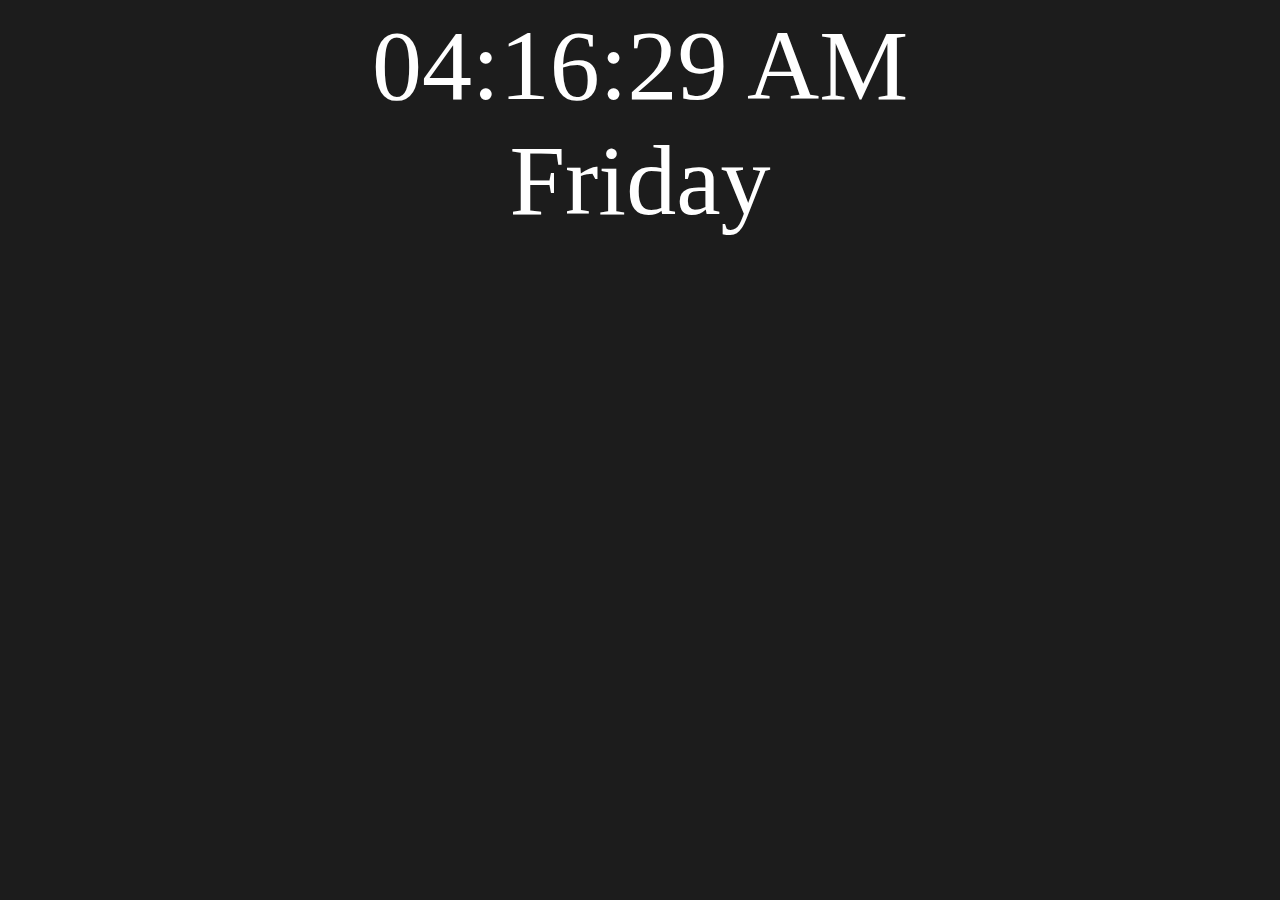
<file: Clock/index.html>
<!DOCTYPE html>
<html lang="en">
  <head>
    <meta charset="UTF-8" />
    <meta name="viewport" content="width=device-width, initial-scale=1.0" />
    <title>Document</title>
    <link rel="stylesheet" href="style.css">
  </head>
  <body>
    <div class="clock"></div>
    <div class="day"></div>
  </body>
  <script src="app.js"></script>
</html>
</file>
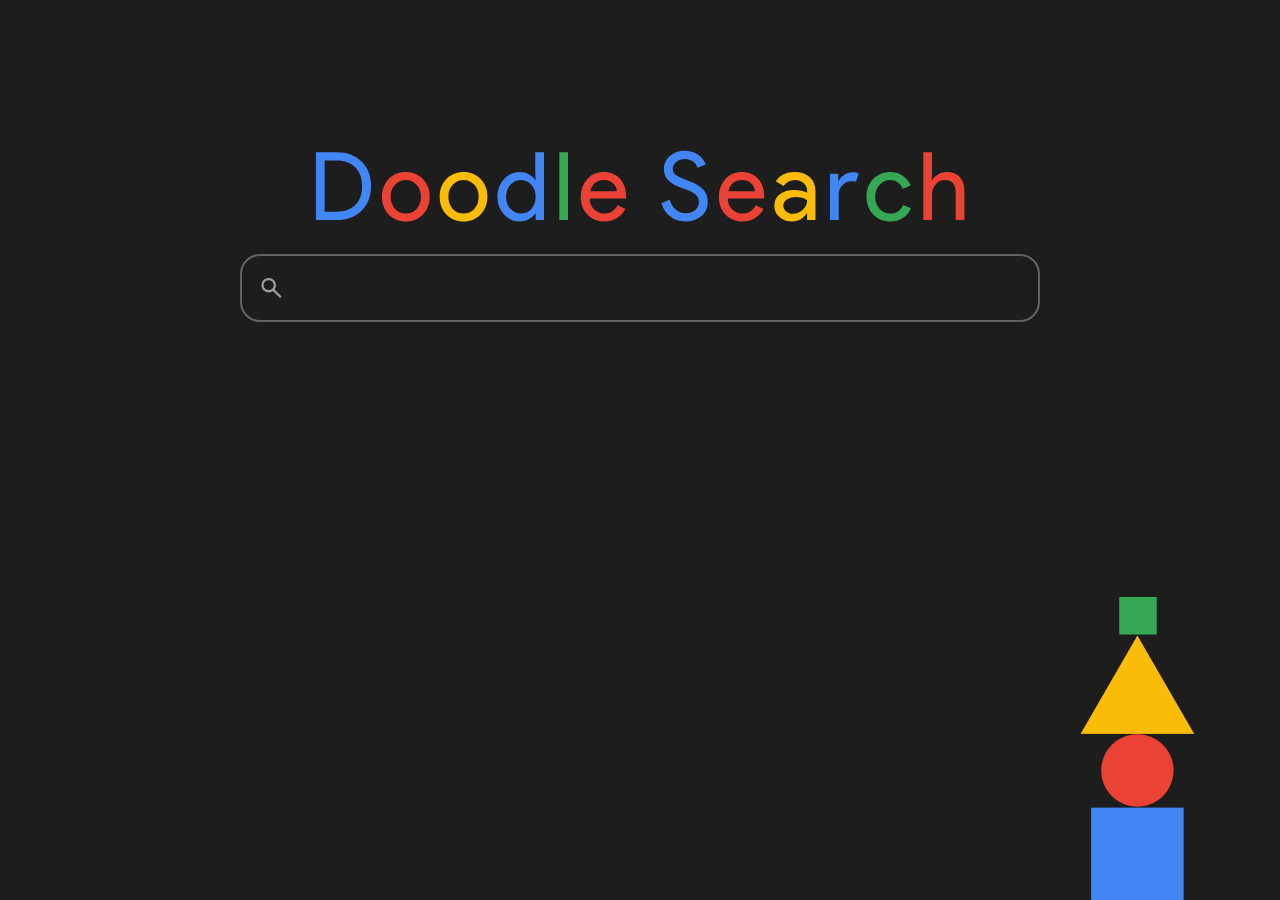
<file: doodle-home-page/index.html>
<!DOCTYPE html>
<html lang="en">
  <head>
    <meta charset="UTF-8" />
    <meta name="viewport" content="width=device-width, initial-scale=1.0" />
    <title>Doodle</title>
    <link rel="stylesheet" href="style.css" />
  </head>
  <body>
    <div class="main">
      <div class="container">
        <img class="logo" src="./images/Doodle Search.svg" alt="loading..." />
        <div class="search">
          <div class="search-menu">
            <svg
              class="search-icon"
              xmlns="http://www.w3.org/2000/svg"
              height="28px"
              viewBox="0 -960 960 960"
              width="28px"
              fill="#9AA0A6"
            >
              <path
                d="M784-120 532-372q-30 24-69 38t-83 14q-109 0-184.5-75.5T120-580q0-109 75.5-184.5T380-840q109 0 184.5 75.5T640-580q0 44-14 83t-38 69l252 252-56 56ZM380-400q75 0 127.5-52.5T560-580q0-75-52.5-127.5T380-760q-75 0-127.5 52.5T200-580q0 75 52.5 127.5T380-400Z"
              />
            </svg>
            <input type="text" />
            <svg
              class="close-icon"
              xmlns="http://www.w3.org/2000/svg"
              height="24px"
              viewBox="0 -960 960 960"
              width="24px"
              fill="#e8eaed"
            >
              <path
                d="m256-200-56-56 224-224-224-224 56-56 224 224 224-224 56 56-224 224 224 224-56 56-224-224-224 224Z"
              />
            </svg>
          </div>
          <div class="suggestion-bar">
            <div class="border"></div>
            <p><img src="./images/icon-search.svg" alt=""><span>can i learn web development in 3 month </span></p>
            <p><img src="./images/icon-search.svg" alt=""><span>can i learn web development in a month </span></p>
            <p><img src="./images/icon-search.svg" alt=""><span>can i learn web development in 2 months </span></p>
            <p><img src="./images/icon-search.svg" alt=""><span>can i learn web development in 6 months </span></p>
            <p><img src="./images/icon-search.svg" alt=""><span>can i learn web development in a week </span></p>
            <p><img src="./images/icon-search.svg" alt=""><span>can i learn web development in 15 days </span></p>
            <p><img src="./images/icon-search.svg" alt=""><span>can i learn web development on my own </span></p>
            <div class="suggestion-button">
              <button>Doodle Search</button>
              <button>I'm feeling lucky</button>
            </div>
          </div>
        </div>
      </div>
      <div class="shape">
        <img id="green" src="./images/Rectangle 3.png" alt="" />
        <img id="yellow" src="./images/Polygon 1.png" alt="" />
        <img id="red" src="./images/Ellipse 1.png" alt="" />
        <img id="blue" src="./images/Rectangle 2.png" alt="" />
      </div>
    </div>

    <script src="app.js"></script>
  </body>
</html>
</file>
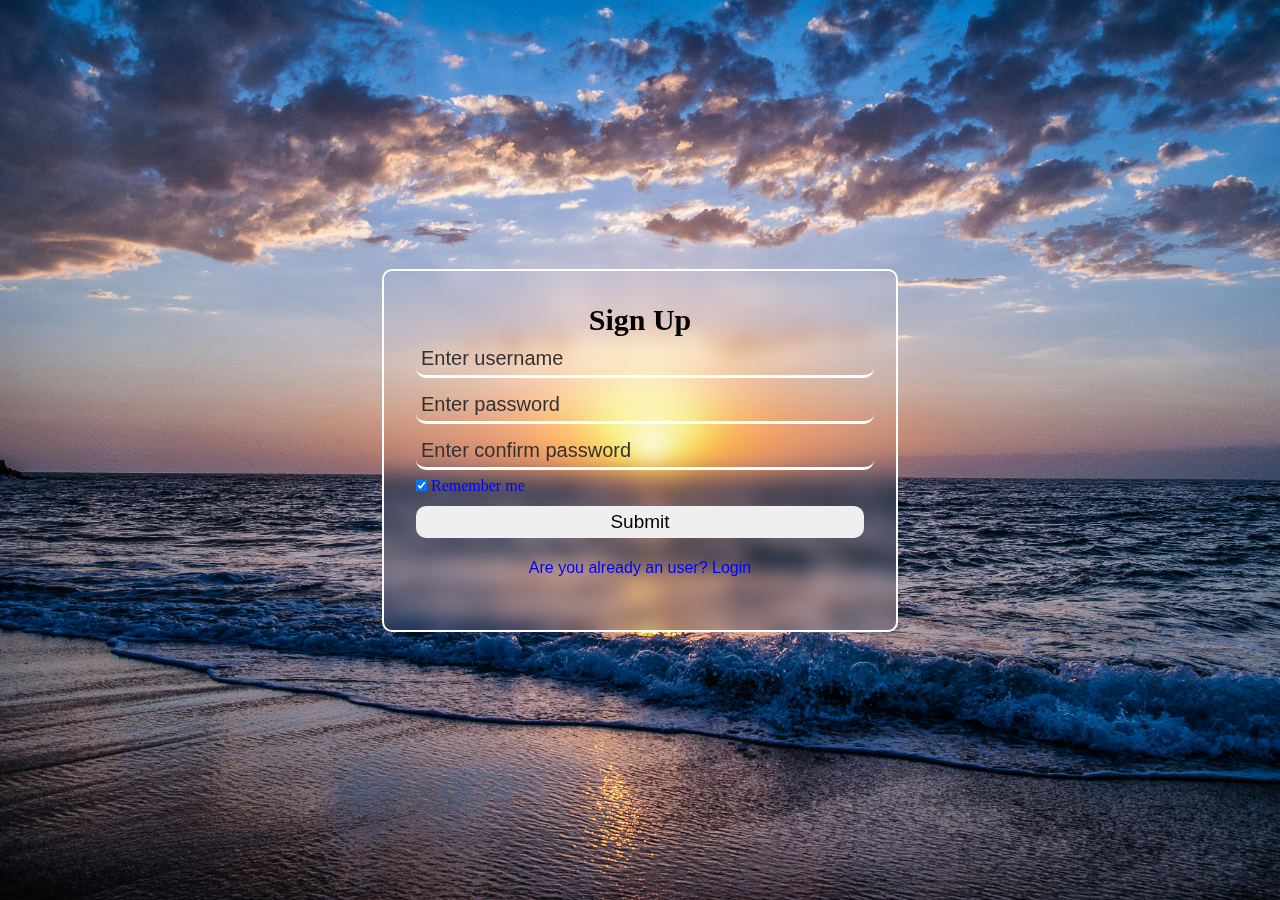
<file: Login-Form/index.html>
<!DOCTYPE html>
<html lang="en">
  <head>
    <meta charset="UTF-8" />
    <meta name="viewport" content="width=device-width, initial-scale=1.0" />
    <title>Document</title>
    <link rel="stylesheet" href="./style.css" />
  </head>
  <body>
    <div class="main">
      <div class="container">
        <form action="" onsubmit="final(event)">
          <h2>Sign Up</h2>
          <input type="text" placeholder="Enter username" />
          <input
            type="password"
            id="password"
            placeholder="Enter password"
            onkeyup="passCheck(event)"
            autocomplete="off"
          />
          <p class="pass-error">Please enter a valid and stronger password</p>
          <input
          class="cnfPass"
            type="password"
            placeholder="Enter confirm password"
            onkeyup="cnfPassCheck(event)"
          />
          <p class="cnfPass-error"></p>
          <div class="aditional">
            <div class="remember">
              <input type="checkbox" name="remember_me" checked />
              <label>Remember me</label>
            </div>
            <div class="forget">
              <p class="forgetbtn hide">Forget Password</p>
            </div>
          </div>
          <button type="submit">Submit</button>
          <button class="logbtn" type="button">Are you already an user? Login</button>
        </form>
        
      </div>
    </div>
    <script src="./app.js"></script>
  </body>
</html>
</file>
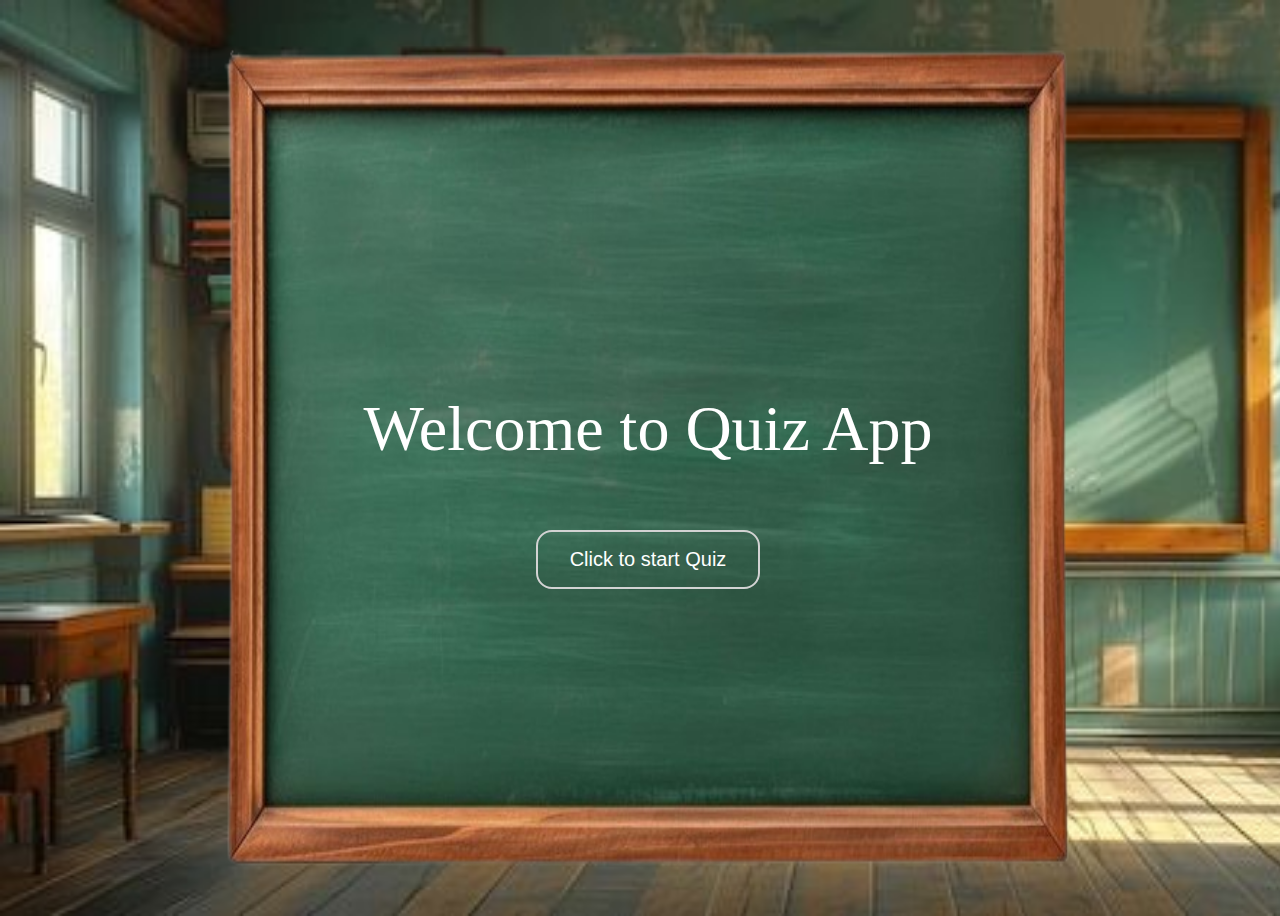
<file: Quiz-App/index.html>
<!DOCTYPE html>
<html lang="en">
  <head>
    <meta charset="UTF-8" />
    <meta name="viewport" content="width=device-width, initial-scale=1.0" />
    <title>Quiz-App</title>
    <link rel="stylesheet" href="style.css" />
  </head>
  <body>
    <div class="main">
      <div class="container">
        <img class="blackboard" src="./icons/blackboard.png" alt="loading...">

        <!-- Home-Page -->
         <section class="home">
          <p class="welcome-text">Welcome to Quiz App</p>
            <button class="home-btn" onclick="startQuestion()">Click to start Quiz</button>
         </section>

        <!-- Questions-Page -->
        <section class="timer hide">Time left <span></span></section>
        <section class="question-page hide">
          <div class="question">
            1.What is the correct way to declare a variable in JavaScript?
          </div>
            <ul type="none" class="options">
              <button onclick="checkA()">
                <li >
                  x = 10
                </li>
                <p class="hide">your choice</p>
                  <img class="close hide" src="./icons/icon-close.svg" alt="loading...">
                  <img class="check hide" src="./icons/icon-check.svg" alt="loading...">
              </button>
              <button  onclick="checkB()">
                <li>
                  var x = 10
                  
                </li>
                <p class="hide">your choice</p>
                <img class="close hide" src="./icons/icon-close.svg" alt="loading...">
                <img class="check hide" src="./icons/icon-check.svg" alt="loading...">
              </button>
              <button  onclick="checkC()">
                <li>
                  x = 10
                </li>
                <p class="hide">your choice</p>
                <img class="close hide" src="./icons/icon-close.svg" alt="loading...">
                <img class="check hide" src="./icons/icon-check.svg" alt="loading...">
              </button>
              <button onclick="checkD()">
                <li >
                  int x = 10 
                </li>
                <p class="hide">your choice</p>
                <img class="close hide" src="./icons/icon-close.svg" alt="loading...">
                <img class="check hide" src="./icons/icon-check.svg" alt="loading...">
              </button>
            </ul type="none">
          <div class="btn">
            <button class="btn-next" onclick="goToPreviousQuestion()"><img src="./icons/icon-back-arrow.svg" alt="loading...">Previous</button>
            <button class="btn-next" onclick="goToNextQuestion()">Next<img src="./icons/icon-forward-arrow.svg" alt="loading..."></button>
          </div>
        </section>

         <!-- Score-Page -->
          <section class="score hide">
            <h1>Your Score</h1>
          <button class="home-btn" onclick="startQuestion()">Click to start Quiz again</button>
          </section>
      </div>
    </div>
    <script src="app.js"></script>
  </body>
</html>
</file>
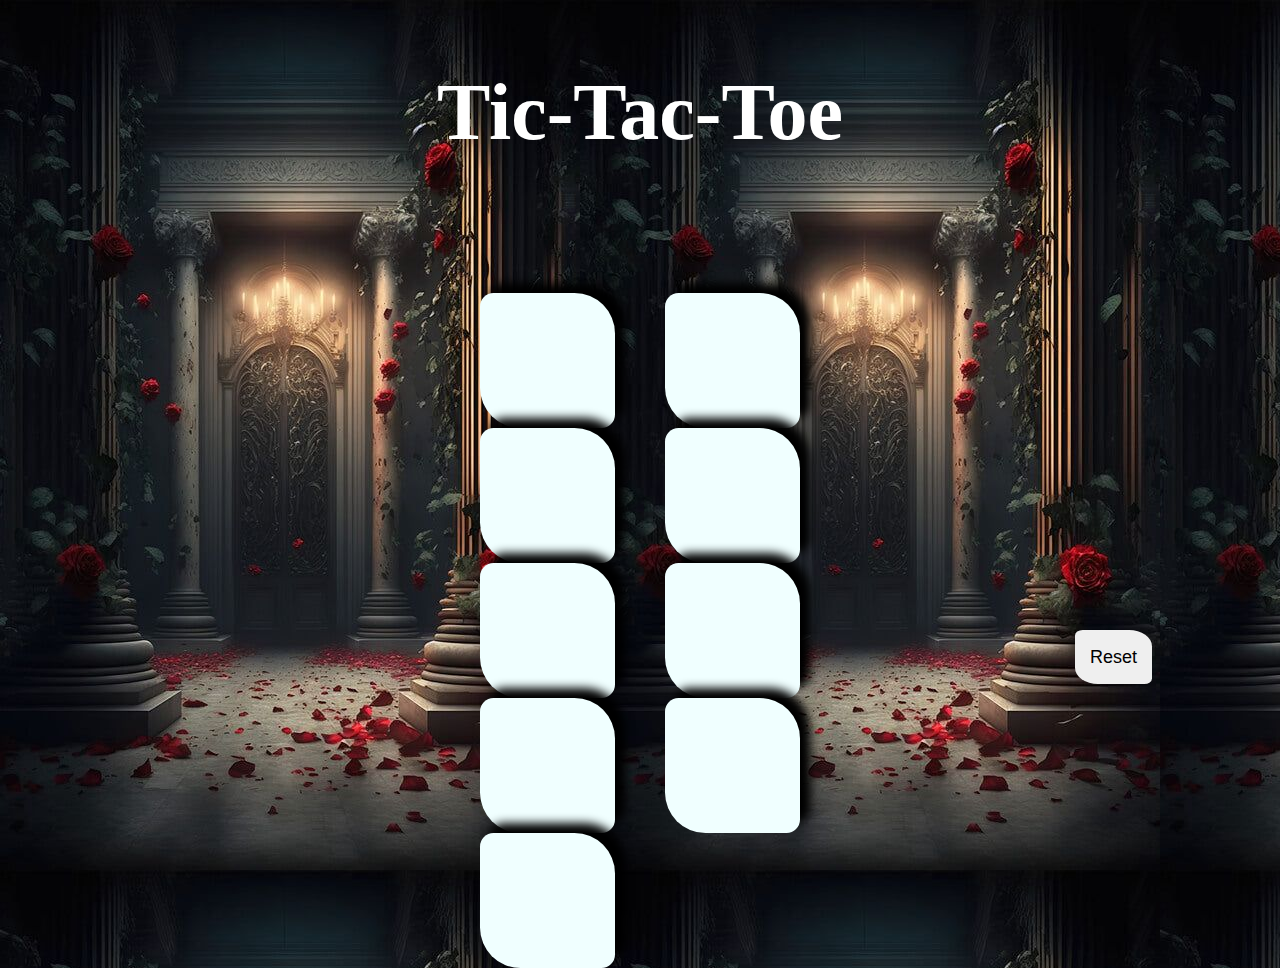
<file: Tic-Tac-Toe/index.html>
<!DOCTYPE html>
<html lang="en">
  <head>
    <meta charset="UTF-8" />
    <meta name="viewport" content="width=device-width, initial-scale=1.0" />
    <title>Document</title>
    <link rel="stylesheet" href="style.css" />
  </head>
  <body>
    <div class="main">
      <div class="heading">
        <h1>Tic-Tac-Toe</h1>
        <p class="wining hide"></p>
      </div>
      <div class="container">
        <button class="box"></button>
        <button class="box"></button>
        <button class="box"></button>
        <button class="box"></button>
        <button class="box"></button>
        <button class="box"></button>
        <button class="box"></button>
        <button class="box"></button>
        <button class="box"></button>
      </div>
      <button class="newGame hide">New Game</button>
      <button id="reset">Reset</button>
    </div>

    <script src="app.js"></script>
  </body>
</html>
</file>
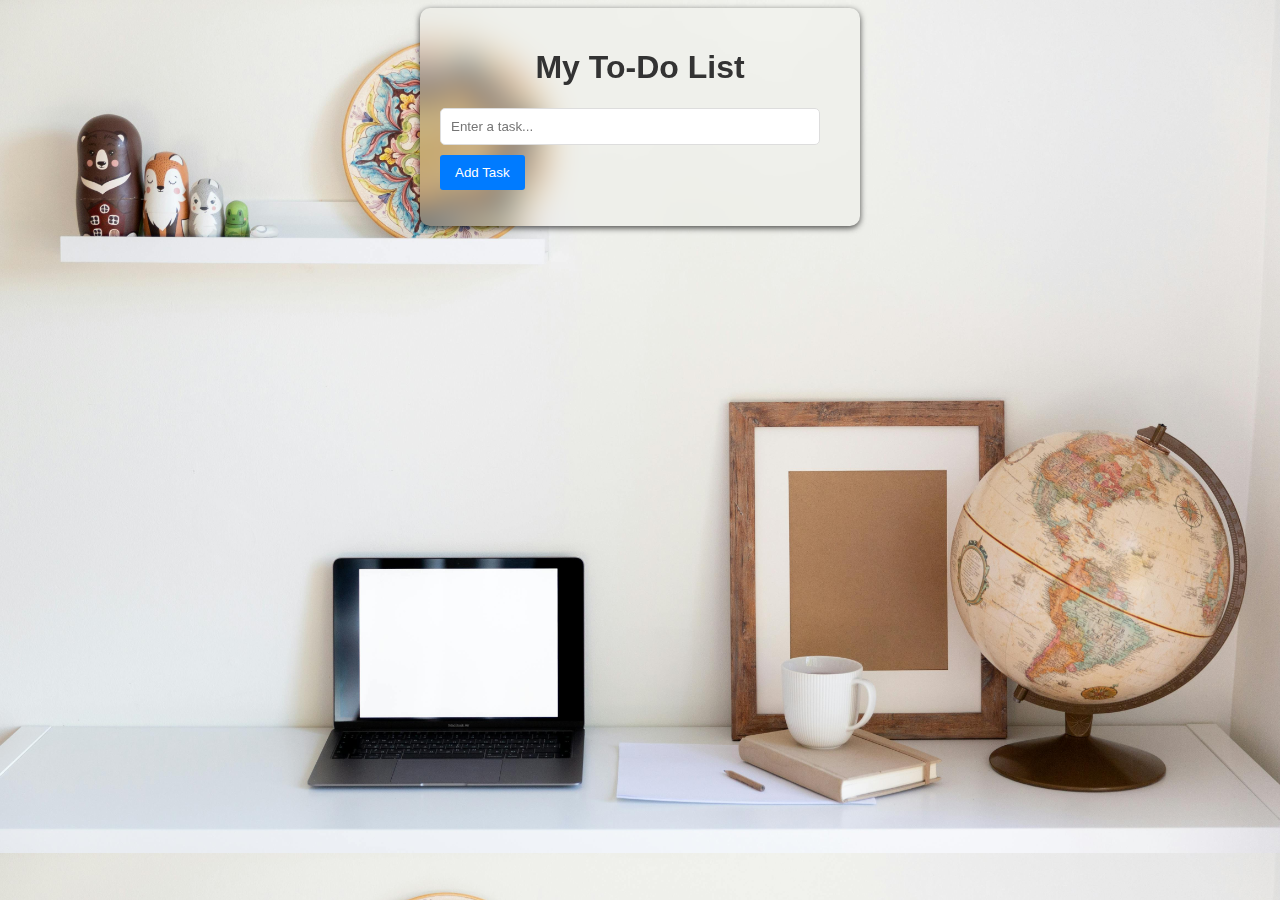
<file: To-Do-App/index.html>
<!DOCTYPE html>
<html lang="en">
<head>
    <meta charset="UTF-8">
    <meta name="viewport" content="width=device-width, initial-scale=1.0">
    <link rel="stylesheet" href="https://fonts.googleapis.com/css2?family=Material+Symbols+Outlined:opsz,wght,FILL,GRAD@20..48,100..700,0..1,-50..200" />
    <link rel="stylesheet" href="style.css">
    <title>To-Do App</title>
</head>
<body>
    <div class="container">
        <h1>My To-Do List</h1>
        <input type="search" id="taskInput" placeholder="Enter a task...">
        <button onclick="addTask()">Add Task</button>
        <ul id="taskList"></ul>
    </div>
    <script src="app.js"></script>
</body>
</html>
</file>
<file: Clock/style.css>
body{
    background-color: #1c1c1c;
    display: grid;
    place-items: center;
    text-align: center;
}
.clock {
    width: 50%;
    font-family: Georgia;
    color: white;
    font-size: 100px;
  }
  .day{
    color: white;
    font-size: 100px;
  }
</file>
<file: doodle-home-page/style.css>
* {
  margin: 0;
  padding: 0;
  box-sizing: border-box;
}
body {
  background-color: #1e1d1d;
}

.main {
  height: 100vh;
  width: 100vw;
}
.container {
  display: flex;
  flex-direction: column;
  align-items: center;
  padding: 150px 0px;
  color: #E8EAED;
}
.logo{
  width: 100%;
  max-width: 650px;
}
.search{
  width: 100%;
  max-width: 800px;
  position: relative;
}
.search-menu {
  display: flex;
  align-items: center;
  height: 68px;
  border: 2px solid #5f6368;
  border-radius: 20px;
  padding-left: 16px;
  padding-right: 20px;
  font-size: 1rem;
  color: aliceblue;
  margin-top: 2rem;
  
}
.search-menu input {
  width: 100%;
  height: 100%;
  background-color: transparent;
  outline: none;
  border: none;
  color: inherit;
  font-size: 20px;
  padding: 0 1rem;
  
}
.search-menu:hover, .search-menu:focus-within{
    background-color: #303134;
    border: solid 2px #303134;
}
.search-menu:focus-within{
  border-radius: 20px 20px 0 0;
}
.close-icon{
  display: none;
}
.search-menu:focus-within .close-icon{
  display: block;
}
.border{
  height: 2px;
  width: 95%;
  margin-inline: auto;
  margin-top: -4px;
  background-color: #5F6368;
}
.suggestion-bar{
  position: absolute;
  width: 100%;
  font-size: 20px;
  padding: 0 0 1rem 0;
  background-color: #303134;
  border-radius: 0 0 20px 20px;
  display: none;
}
.suggestion-bar p{
  padding: 10px 1rem;
  display: flex;
  align-items: center;
}
.suggestion-button{
  display: flex;
  justify-content: center;
  align-items: center;
  gap: 1em;
}
.suggestion-button button{
  padding: 1em 1rem;
  background-color: #3c4043;
  border-radius: 4px;
  color: inherit;
  border: none;
}
.suggestion-bar p:hover{
  background-color: #3c4043;
}
.search-menu:focus-within + .suggestion-bar {
  display: block;
}
.shape {
  position: fixed;
  bottom: 0;
  right: 85px;
  display: flex;
  flex-direction: column;
  align-items: center;
}
.shape #green {
  max-height: 38px;
  max-width: 38px;
}

.shape #yellow {
  max-height: 132px;
  max-width: 132px;
}

.shape #red {
  max-height: 73px;
  max-width: 73px;
}

.shape #blue {
  max-height: 93px;
  max-width: 93px;
}
</file>
<file: Login-Form/style.css>
* {
  margin: 0;
  padding: 0;
}

.main {
  height: 100vh;
  width: 100vw;
  display: grid;
  place-items: center;
  background-image: url(./Images/background.jpg);
  background-size: cover;
}
.container {
  width: 40vw;
  border: solid 2px white;
  backdrop-filter: blur(10px);
  display: grid;
  place-items: center;
  color: black;
  font-size: 20px;
  border-radius: 10px;
  display: flex;
  justify-content: center;
  align-items: center;  
}
form{
  width: 100%;
  max-width: 500px;
  padding: 2rem;
  display: flex;
  flex-direction: column;
}
form input {
  width: 100%;
  padding: 5px;
  border: none;
  border-bottom: 3px solid white;
  border-radius: 10px;
  margin: 5px 0px 5px 0px;
  font-size: 20px;
  background: none;
  outline: none;
}
form button {
  font-size: 19px;
  padding: 5px;
  margin: 10px 15px 0px 0px;
  cursor: pointer;
  border-radius: 10px;
  border: none;
  width: 100%;
}
.error {
  height: auto;
  font-size: 18px;
  color: rgb(211, 0, 0);
  padding-bottom: 10px;
}
h2 {
  text-align: center;
}
.logbtn {
  margin: 1rem 0;
  background: none;
  color: blue;
  border: none;
  cursor: pointer;
  font-size: 16px;
}
.hide {
  display: none;
}
label {
  font-size: 19px;
}
input::placeholder {
  color: rgb(52, 48, 48);
}
.aditional {
  display: flex;
  justify-content: space-between;
  color: blue;
  font-size: 16px;
}
.aditional label {
  font-size: 16px;
  justify-content: center;
}
.aditional input {
  justify-content: center;
  height: 11px;
  width: 11px;
}
.forgetbtn {
  cursor: pointer;
}
.pass-error {
  font-size: 6px;
  color: #ff3636e6;
  display: none;
}
.cnfPass-error{
  font-size: 5px;
  color: #ff3636e6;
}
.show{
  display: block;
}
</file>
<file: Quiz-App/style.css>
body{
    background: url("./icons/background.jpeg");
    background-size: cover;
    overflow: hidden;
}
.main{
    height: 100vh;
    width: 100vw;
    display: flex;
    align-items: center;
    justify-content: center;
    color: white;
}
.container{
    width: 70vw;
    height: 100vh;
    display: flex;
    flex-direction: column;
    align-items: center;
    justify-content: center;
    position: relative;
}

/* question page styling */
.question{
    width: 100%;
    font-size: 2rem;
    text-align: left;
    align-items: center;
    z-index: 1;
}
.question-page{
    z-index: 1;
    width: 75%;
}
.options{
    z-index: 1;
    display: flex;
    flex-direction: column;
    justify-content: center;
    align-items: center;
    padding: 0;
}
.options button {
    height: 5vh;
    width: 100%;
    display: flex;
    justify-content: space-between;
    align-items: center;
    border: 2px solid #a8a8a8;
    color: #ffffff;
    border-radius: 1rem;
    background-color: transparent;
    padding: 2rem;
    font-size: 25px;
    margin-bottom: 5px;
    cursor: pointer;
}
.btn{
    display: flex;
    align-items: center;
    justify-content: space-between;
    z-index: 1;
}
.btn-next{
    border: none;
    cursor: pointer;
    background-color: transparent;
    font-size: 25px;
    color: inherit;
    display: flex;
    align-items: center;

}
p{
    font-size: 15px;
}
.blackboard{
    position: absolute;
    height: 100%;
    width: 70vw;
}

/* timer section styling */
.timer{
    width: 75%;
    z-index: 1;
    text-align: right;
    font-size: 1.5rem;
    padding-bottom: 2rem;
}

/* score section styling */
.score{
    z-index: 1;
    font-size: 2rem;
    text-align: center;
}

/* display none class */
.hide{
    display: none;
}

/* home page styling */
.home{
    z-index: 1;
    text-align: center;
}
.welcome-text{
    font-size: 4rem;
    padding: 0 1rem 0 1rem;
}
.home-btn{
    background-color: inherit;
    border: 2px solid #d3d3d3;
    padding: 1rem 2rem 1rem 2rem;
    border-radius: 1rem;
    color: inherit;
    font-size: 20px;
    cursor: pointer;
}
.home-btn:hover{
    color: #dbdbdb;
    border: 2px solid #dbdbdb;
    scale: 1.1;
    transition: 0.3s ;
    
}

/* media querys */
@media (max-width: 850px) {
    .question{
        font-size: 1.5rem;
    }
    .options button{
        font-size: 1rem;
        padding: 1.5rem;
    }
    .options div {
        height: 4vh;
    }
    .btn-next{
        font-size: 1rem;
    }
    .welcome-text{
        font-size: 3rem;
        padding: 0 1rem 0 1rem;
    }
    .home-btn{
        font-size: 1rem;
    }
    .blackboard{
        width: 75vw;
    }
    .timer{
        font-size: 1rem;
    }
    .score{
        font-size: 1.2rem;
    }
}

@media (max-width: 500px) {
    .container{
        width: 95vw;
    }
    .question{
        font-size: 1rem;
    }
    .options button{
        font-size: 0.7rem;
        padding: 1rem;
    }
    .options div {
        height: 3vh;
        
    }
    .btn-next{
        font-size: 0.7rem;
    }
    .welcome-text{
        font-size: 2rem;
        padding: 0 1rem 0 1rem;
    }
    .home-btn{
        font-size: 0.7rem;
    }
    .blackboard{
        height: 70vh;
        width: 100%;
    }
    .timer{
        font-size: 1rem;
    }
    .score{
        font-size: 0.8rem;
    }
}
</file>
<file: Tic-Tac-Toe/style.css>
* {
  margin: 0;
  padding: 0;
}
body {
  background-image: url(./images/Background.jpeg);
}
.main {
  height: 100vh;
  width: 100vw;
  display: grid;
  place-items: center;
}
.heading {
  color: white;
  font-size: 40px;
}
.container {
  height: 60vh;
  width: 25vw;
  display: flex;
  flex-wrap: wrap;
  justify-content: space-between;
}
.box {
  height: 15vh;
  width: 15vh;
  border: none;
  border-radius: 10% 30% 10% 30%;
  box-shadow: 10px -10px 10px black;
  cursor: pointer;
  font-size: 7vh;
  color: aqua;
  background-color: azure;
}
#reset {
  height: 6vh;
  width: 6vw;
  font-size: 2vh;
  position: absolute;
  right: 10%;
  top: 70%;
  border: none;
  border-radius: 10% 30% 10% 30%;
  cursor: pointer;
}
.newGame {
  height: 6vh;
  width: 6vw;
  font-size: 2vh;
  position: absolute;
  left: 10%;
  top: 70%;
  border: none;
  border-radius: 10% 30% 10% 30%;
  cursor: pointer;
}
.wining {
  text-align: center;
  padding-top: 200px;
  padding-bottom: 500px;
  text-shadow: 5px 6px 3px #000000;
}
.hide {
  display: none;
}
</file>
<file: To-Do-App/style.css>
/* styles.css */
body {
  font-family: Arial, sans-serif;
  background-image: url(./asets/images/background.jpg);
  background-size: cover;
}

.container {
  max-width: 400px;
  margin: 0 auto;
  backdrop-filter: blur(15px);
  background-color: transparent;
  padding: 20px;
  border-radius: 10px;
  box-shadow: 0 2px 6px rgba(0, 0, 0, 0.7);
}

h1 {
  text-align: center;
  color: #333;
}

input[type="search"] {
  width: 95%;
  padding: 10px;
  margin-bottom: 10px;
  border: 1px solid #ddd;
  border-radius: 5px;
}

button {
  background-color: #007bff;
  color: #fff;
  border: none;
  padding: 10px 15px;
  border-radius: 3px;
  cursor: pointer;
}

button:hover {
  background-color: #0056b3;
}

ul {
  list-style: none;
  padding: 0;
}

li {
  display: flex;
  justify-content: space-between;
  align-items: center;
  padding: 10px;
  border-bottom: 2px solid #000;
}

.material-symbols-outlined {
  cursor: pointer;
  color: rgb(239, 17, 17);
}

.material-symbols-outlined:hover{
    color: rgb(196, 25, 25);
}
</file>
